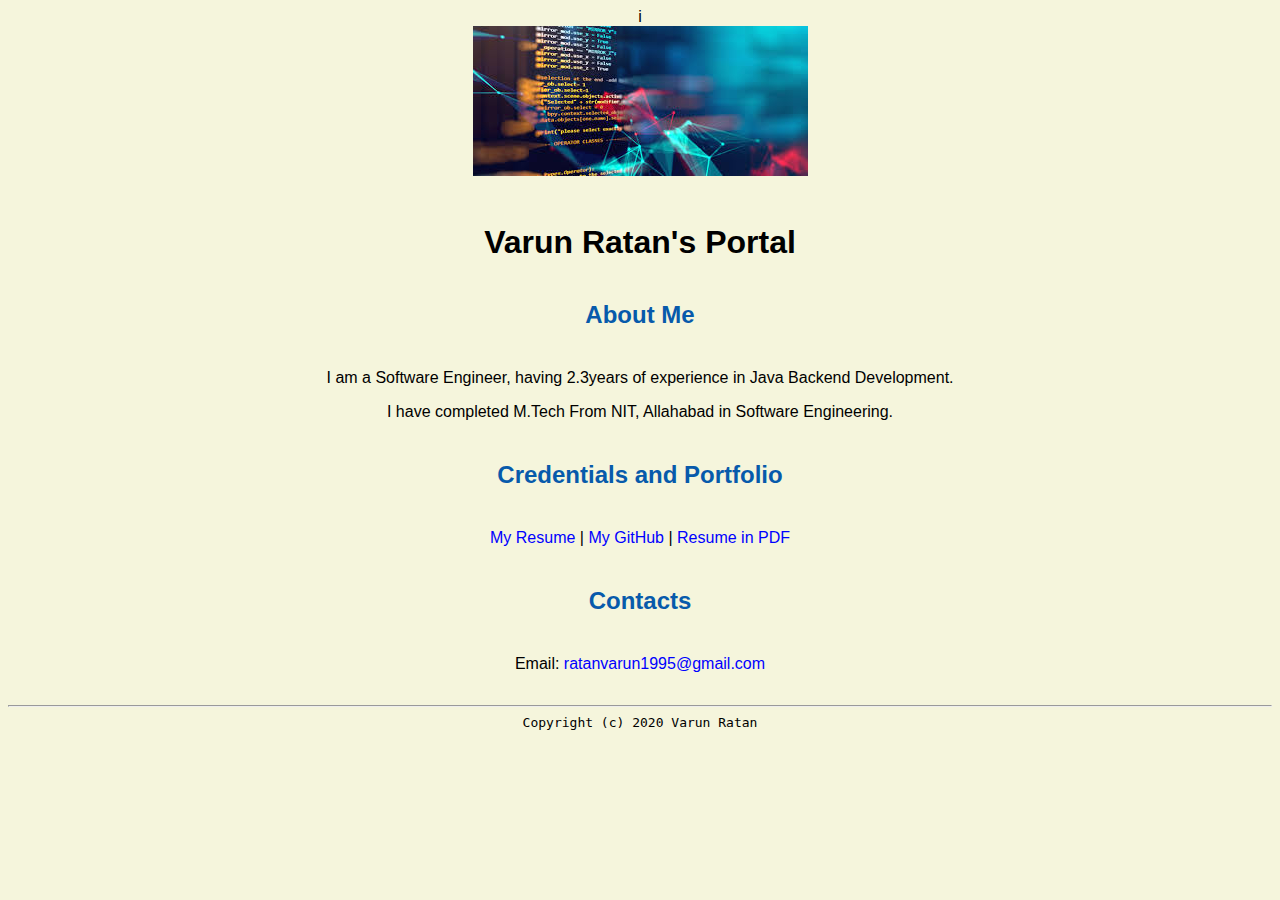
<file: index.html>
i<!DOCTYPE html>
<html lang="en">
<header>
<title>Varun Ratan's Portal</title>
<link rel="stylesheet" href="css/master.css">
<link rel="FaviconIcon" href="favicon.ico" type="image/x-icom">
<link rel="shortcut" href="favicon.ico" type="image/x-icom">
<meta name="viewport" content="width-device-width, initial-scale=1, shrink-to-fit=no">
<meta name="name" content="Varun Ratan's Portal">
<meta name="robots" content="noindex, nofollow">
</header>
<body>
<img src="images/images.jpg" alt="banner">
<h1>Varun Ratan's Portal</h1>
<h2>About Me</h2>
<p>I am a Software Engineer, having 2.3years of experience in Java Backend Development.</p>
<p> I have completed M.Tech From NIT, Allahabad in Software Engineering.</p>
<h2>Credentials and Portfolio</h2>
<p><a href="resume.html">My Resume</a> | <a href="https://github.com/varun-ratan">My GitHub</a> | <a href="VarunRatan_Resume.pdf">Resume in PDF</a></p>
<h2>Contacts</h2>
<p>Email:<a href="mailto:ratanvarun1995@gmail.com"> ratanvarun1995@gmail.com</a></p>
</body>
<footer>
<hr>
<code> Copyright (c) 2020 Varun Ratan</code>
</footer>
</html>
</file>
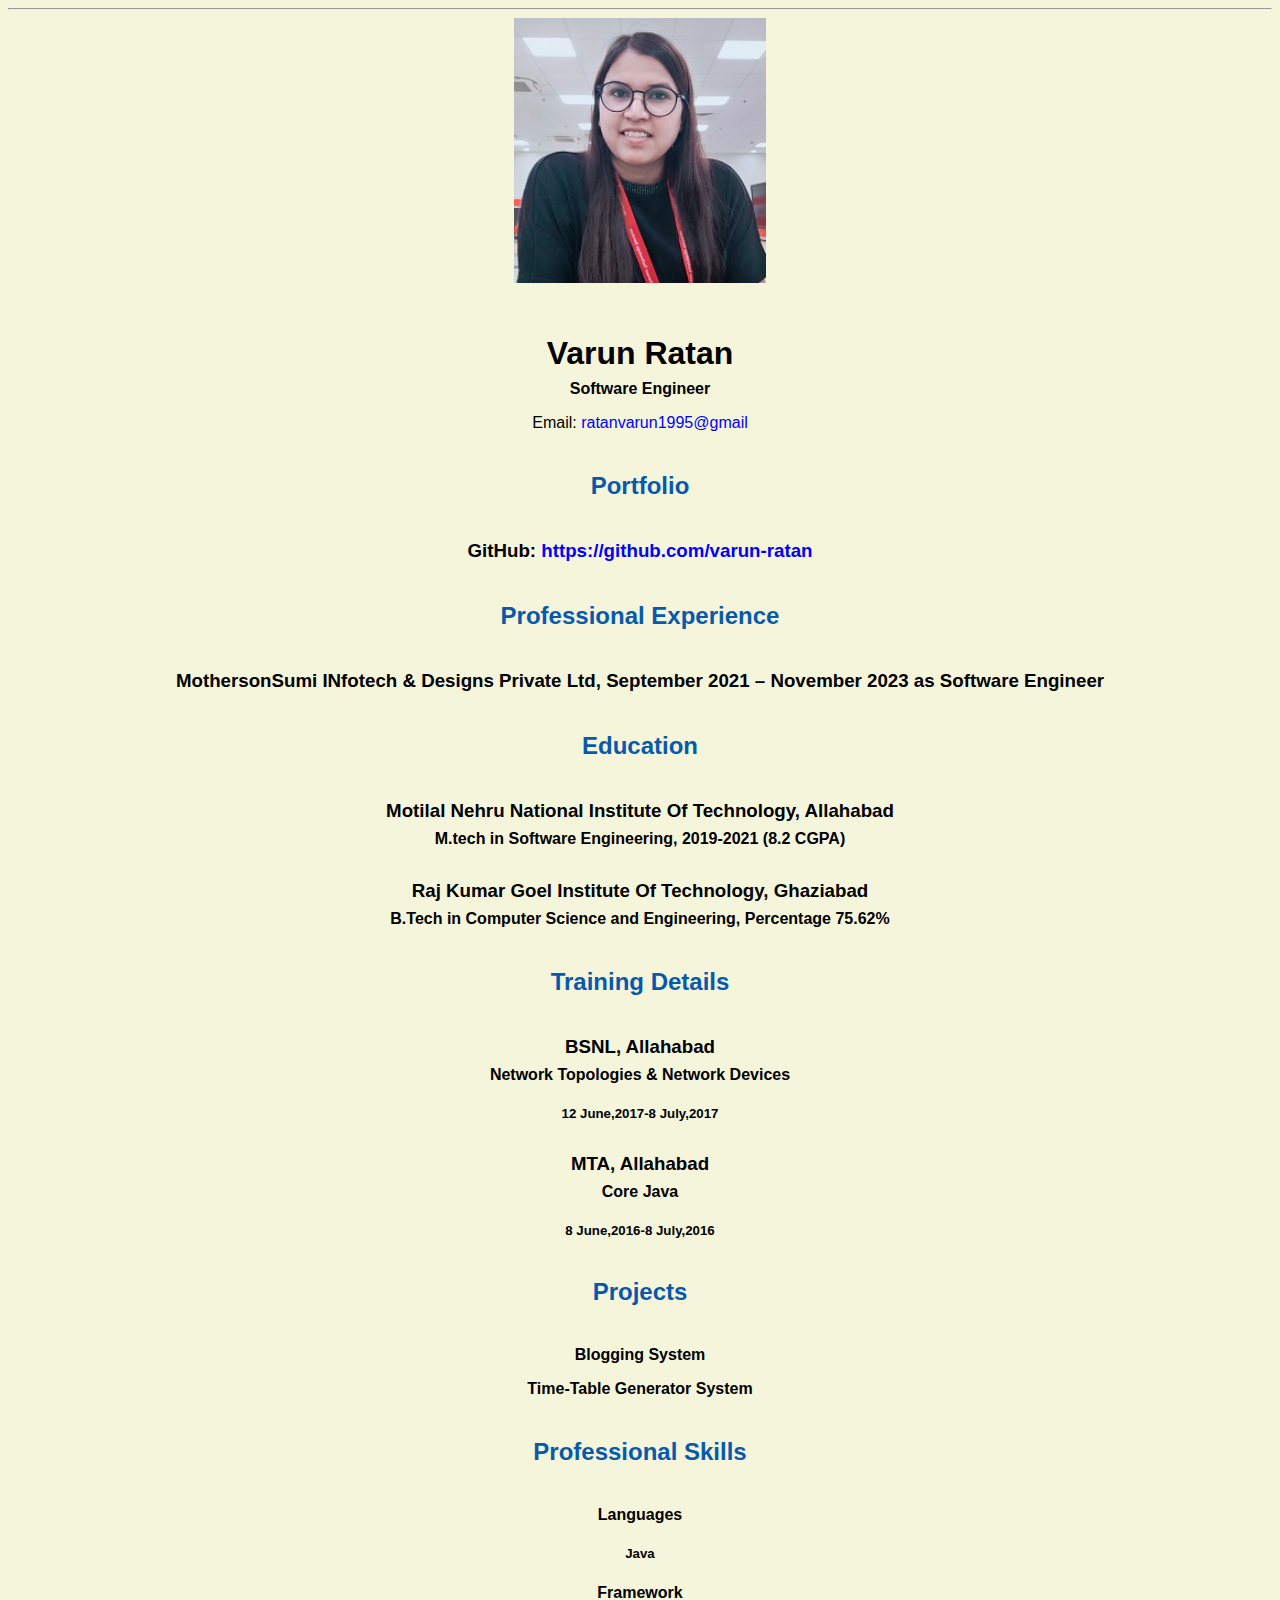
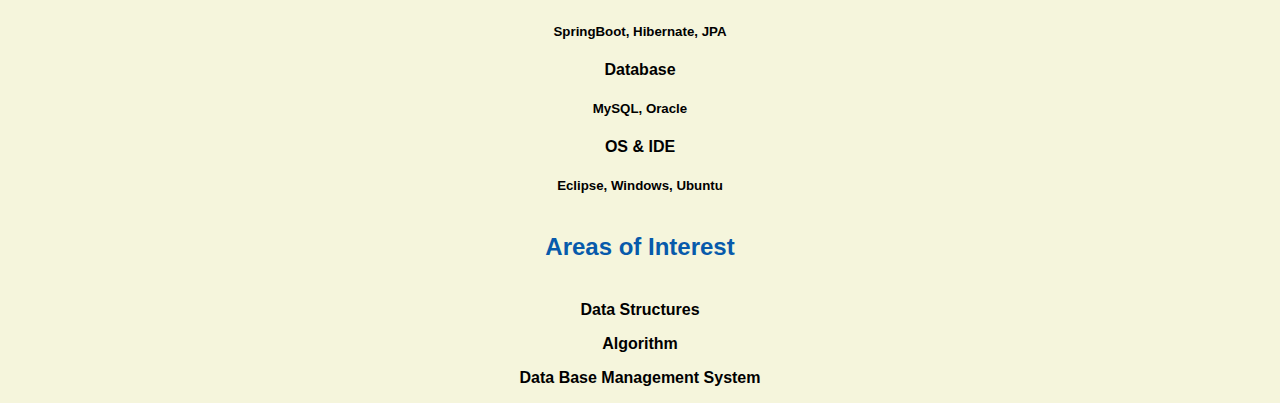
<file: resume.html>
<!doctype html>
<html lang="en">
<header>
<title>Varun Ratan's Resume</title>
<link rel="stylesheet" href="css/master.css">
<link rel="FaviconIcon" href="favicon.ico" type="image/x-icom">
<link rel="shortcut" href="favicon.ico" type="image/x-icom">
<meta name="viewport" content="width-device-width, initial-scale=1, shrink-to-fit=no">
<meta name="name" content="Varun Ratan's Portal">
<meta name="robots" content="noindex, nofollow">
</header>
<body>
<hr>
<img src="images/varun.jpg" alt="Varun Ratan's headshot" width="20%">
<h1> Varun Ratan</h1>
<h4>Software Engineer</h4>
<p>Email: <a href="mailto:ratanvarun1995@gmail.com" target="_blank">ratanvarun1995@gmail</a></p>
<h2>Portfolio</h2>
<h3>GitHub: <a href="https://github.com/varun-ratan" target="_blank">https://github.com/varun-ratan</a></h3>
<h2>Professional Experience<h2>
<h3> MothersonSumi INfotech & Designs Private Ltd, September 2021 – November 2023 as Software Engineer<h3>
<h2>Education</h2>
<h3>Motilal Nehru National Institute Of Technology, Allahabad</h3>
<h4>M.tech in Software Engineering, 2019-2021 (8.2 CGPA)</h4>
<h3>Raj Kumar Goel Institute Of Technology, Ghaziabad</h3>
<h4>B.Tech in Computer Science and Engineering, Percentage 75.62%</h4>
<h2>Training Details</h2>
<h3>BSNL, Allahabad</h3>
<h4>Network Topologies & Network Devices</h4>
<h5>12 June,2017-8 July,2017</h5>
<h3>MTA, Allahabad</h3>
<h4>Core Java</h4>
<h5>8 June,2016-8 July,2016</h5>
<h2>Projects</h2>
<h4>Blogging System</h4>
<h4>Time-Table Generator System</h4>
<h2>Professional Skills</h2>
<h4>Languages</h4>
<h5>Java</h5>
 <h4>Framework</h4>
<h5>SpringBoot, Hibernate, JPA</h5>
<h4>Database</h4>
<h5>MySQL, Oracle</h5>
<h4>OS & IDE</h4>
<h5>Eclipse, Windows, Ubuntu</h5>
<h2>Areas of Interest</h2>
<h4>Data Structures</h4>
<h4>Algorithm</h4>
<h4>Data Base Management System</h4>
</body>
</html>
</file>
<file: css/master.css>
a{
	color:blue;
	text-decoration:none;
}
a:hover {
	color:red;
	text-decoration:none;
}
body{
	background-color:beige;
	color:black;
	font-family: Arial, Helvetica, sans-serif;
	text-align: center;
}



footer{
margin-top:2rem;
margin-bottom:2rem;
}
h1{
margin-bottom: 0.5rem;
margin-top: 3rem;
}
h2{ 
color: #075AAB;
margin-bottom:2.5rem;
margin-top:2.5rem;
}
h3{
	margin-bottom: 0;
	margin-top: 2rem;
}
h4{
	margin-bottom: 1rem;
	margin-top: 0.5rem;
}
</file>
